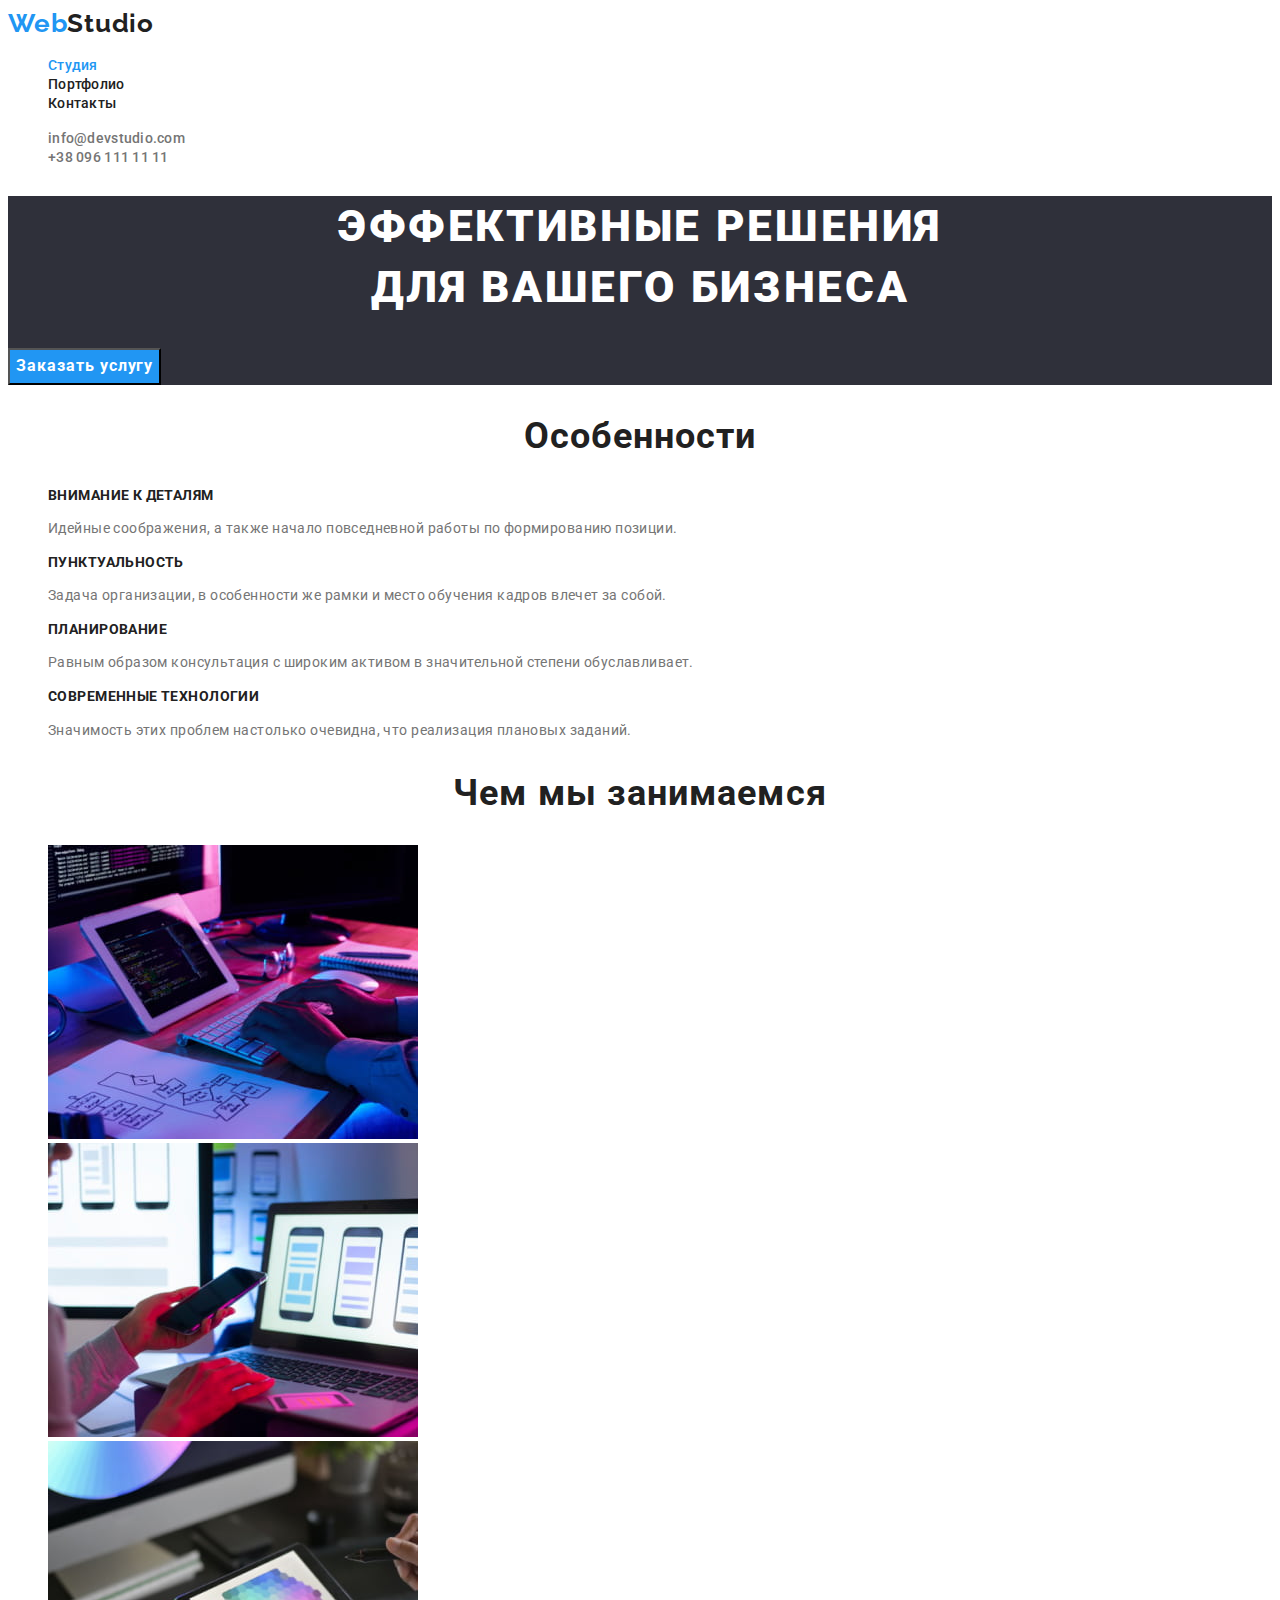
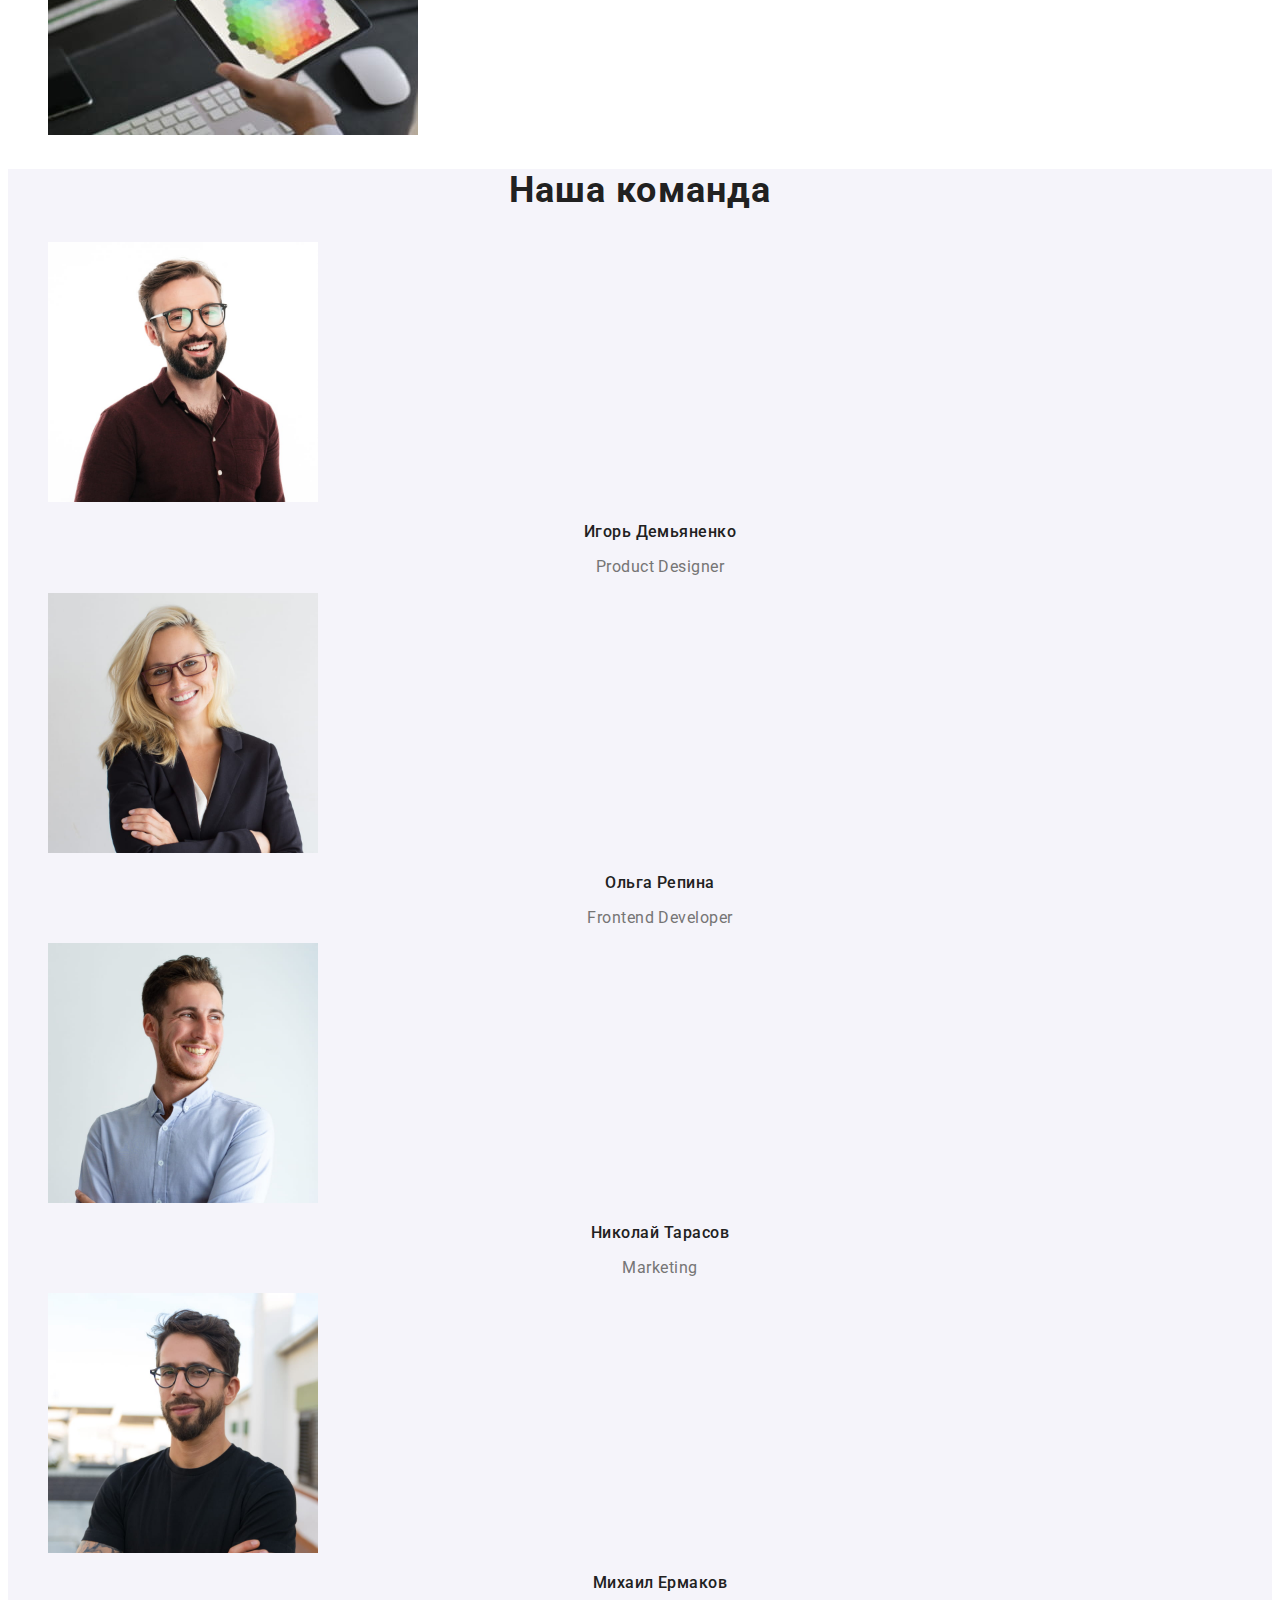
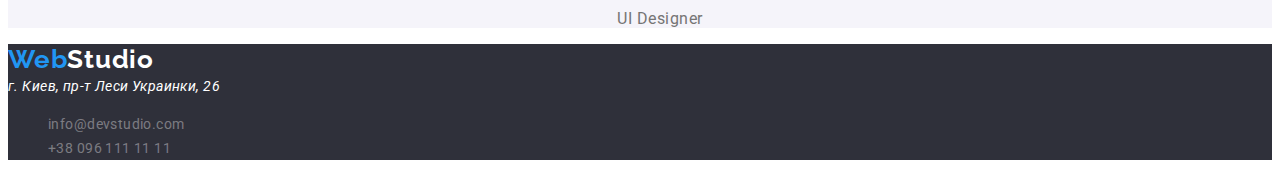
<file: index.html>
<!DOCTYPE html>
<html lang="ru">
<head>
    <meta charset="UTF-8">
    <meta http-equiv="X-UA-Compatible" content="IE=edge">
    <meta name="viewport" content="width=device-width, initial-scale=1.0">
    <title>Homework-01</title>
    <link rel="preconnect" href="https://fonts.googleapis.com">
    <link rel="preconnect" href="https://fonts.gstatic.com" crossorigin>
    <link href="https://fonts.googleapis.com/css2?family=Raleway:wght@700&family=Roboto:wght@400;500;700;900&display=swap" rel="stylesheet">
    <link rel="stylesheet" href="css/styles.css">
</head>
<body>

    <header class="head-page">
        <nav class="nav-page">
            <a href="#" lang="en" class="logo"><span class="web-style">Web</span>Studio</a>
            <ul class="nav-menu">
                <li class="list"><a href="./index.html" class="menu-link studio">Студия</a></li>
                <li class="list"><a href="./portfolio.html" class="menu-link portfolio">Портфолио</a></li>
                <li class="list"><a href="#" class="menu-link">Контакты</a></li>
            </ul>
        </nav>
        <ul class="contact-lists">
            <li class="list"><a href="mailto:info@devstudio.com" class="contact-link">info@devstudio.com</a></li>
            <li class="list"><a href="tel:+380961111111" class="contact-link">+38 096 111 11 11</a></li>
        </ul>
    </header>

    <main class="main-page">
        <section class="slider-section">
            <h1 class="page-title">Эффективные решения <br>для вашего бизнеса</h1>
            <button type="button" class="slider-btn">Заказать услугу</button>
        </section>

        <section class="section">
            <h2 class="title">Особенности</h2>
            <ul class="features-lists">
                <li class="features-list list">
                    <h3 class="name">Внимание к деталям</h3>
                    <p class="discribe">Идейные соображения, а также начало повседневной работы по формированию позиции.</p>
                </li>
                <li class="features-list list">
                    <h3 class="name">Пунктуальность</h3>
                    <p class="discribe">Задача организации, в особенности же рамки и место обучения кадров влечет за собой.</p>
                </li>
                <li class="features-list list">
                    <h3 class="name">Планирование</h3>
                    <p class="discribe">Равным образом консультация с широким активом в значительной степени обуславливает.</p>
                </li>
                <li class="features-list list">
                    <h3 class="name">Современные технологии</h3>
                    <p class="discribe">Значимость этих проблем настолько очевидна, что реализация плановых заданий.</p>
                </li>
            </ul>
        </section>

        <section class="section">
            <h2 class="title">Чем мы занимаемся</h2>
            <ul class="action-lists">
                <li class="list"><img src="./images/first-image.jpg" alt="Проектирование" width="370" class="action-image"/></li>
                <li class="list"><img src="./images/second-image.jpg" alt="Разработка" width="370" class="action-image"/></li>
                <li class="list"><img src="./images/third-image.jpg" alt="Дизайн" width="370" class="action-image"/></li>
            </ul>
        </section>

        <section class="team-section section">
            <h2 class="title">Наша команда</h2>
            <ul class="our-team-lists">
                <li class="list">
                    <img src="./images/team-1.jpg" alt="Игорь Демьяненко" width="270" class="team-member-image"/>
                    <h3 class="member-name">Игорь Демьяненко</h3>
                    <p lang="en" class="member-discribe">Product Designer</p>
                </li>
                <li class="list">
                    <img src="./images/team-2.jpg" alt="Ольга Репина" width="270" class="team-member-image"/>
                    <h3 class="member-name">Ольга Репина</h3>
                    <p lang="en" class="member-discribe">Frontend Developer</p>
                </li>
                <li class="list">
                    <img src="./images/team-3.jpg" alt="Николай Тарасов" width="270" class="team-member-image"/>
                    <h3 class="member-name">Николай Тарасов</h3>
                    <p lang="en" class="member-discribe">Marketing</p>
                </li>
                <li class="list">
                    <img src="./images/team-4.jpg" alt="Михаил Ермаков" width="270" class="team-member-image"/>
                    <h3 class="member-name">Михаил Ермаков</h3>
                    <p lang="en" class="member-discribe">UI Designer</p>
                </li>
            </ul>
        </section>

    </main>

    <footer class="footer-page">
        <a href="#" class="footer-logo"><span class="web-style">Web</span>Studio</a>
        <address class="company-adress">
            г. Киев, пр-т Леси Украинки, 26
            <ul class="contact-lists">
                <li class="list"><a href="mailto:info@devstudio.com" class="address-link">info@devstudio.com</a></li>
                <li class="list"><a href="tel:+380961111111" class="address-link">+38 096 111 11 11</a></li>
            </ul>
        </address>
    </footer>

</body>
</html>
</file>
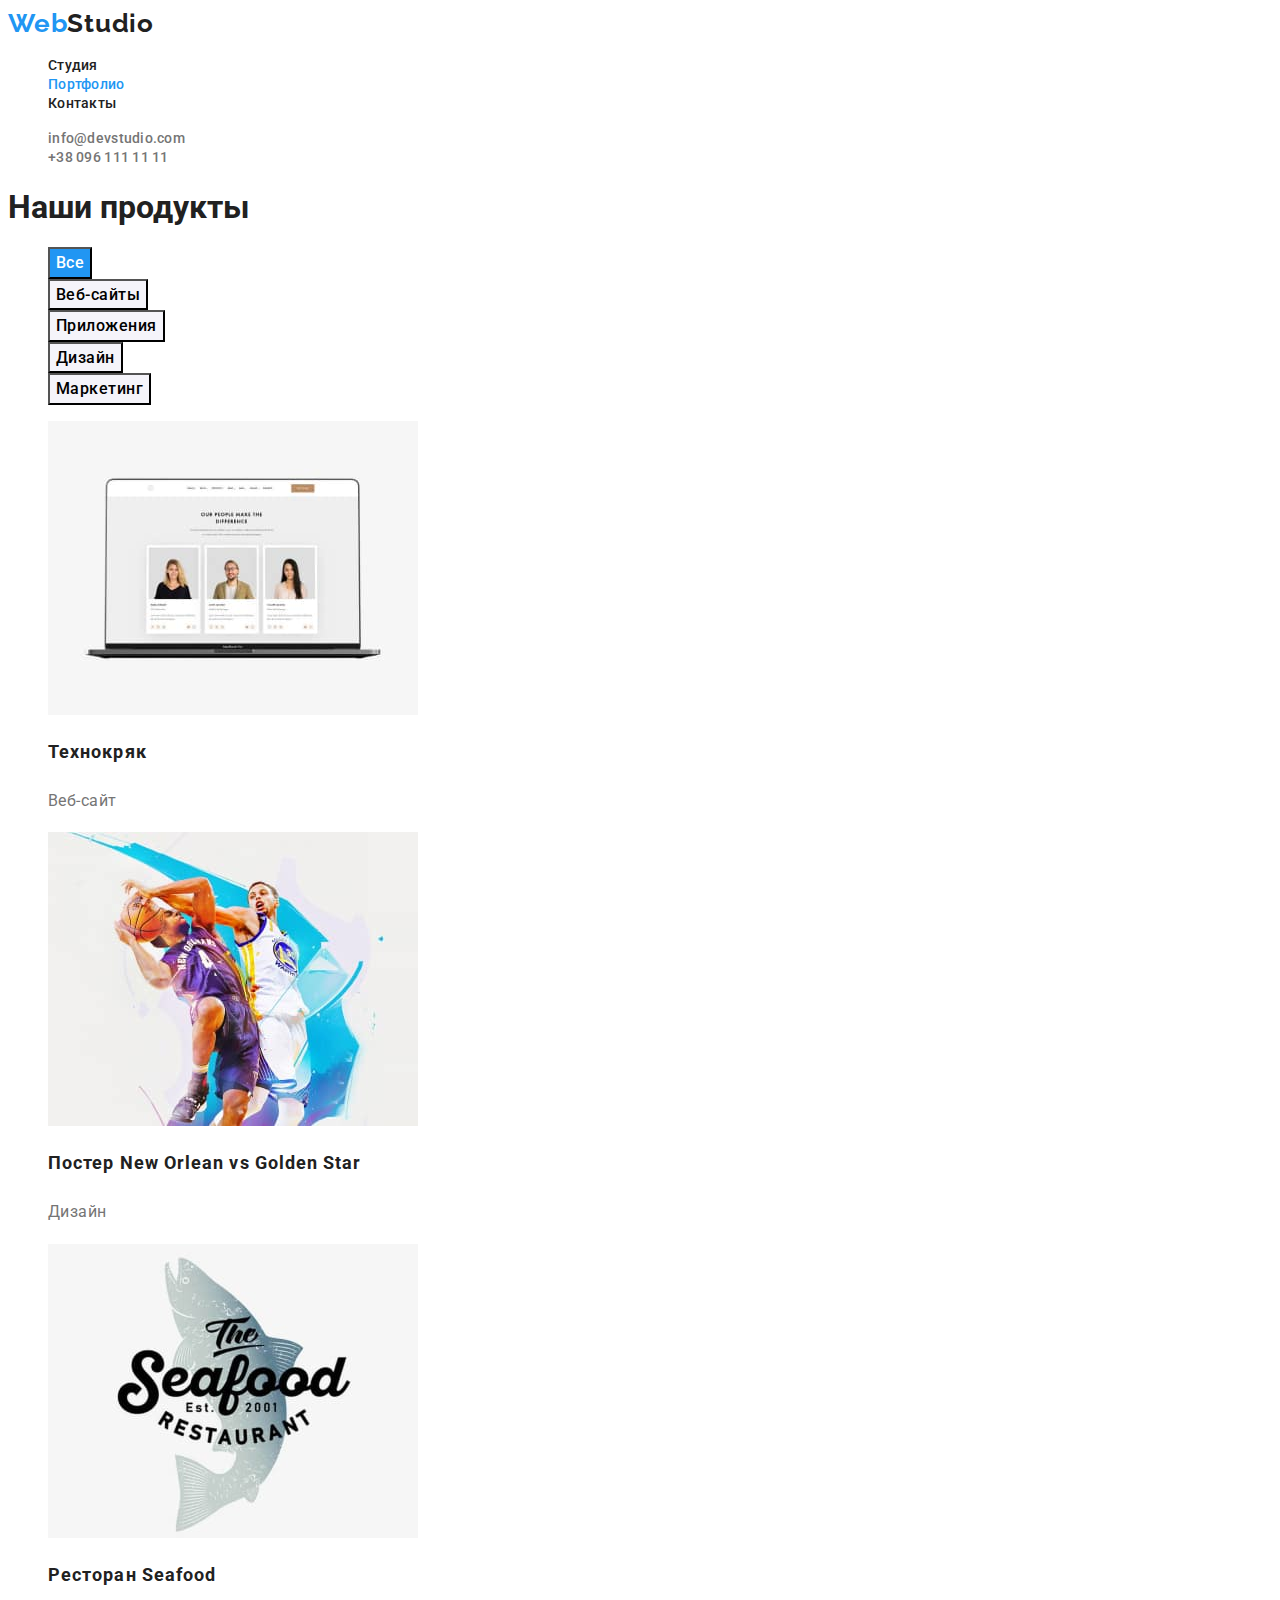
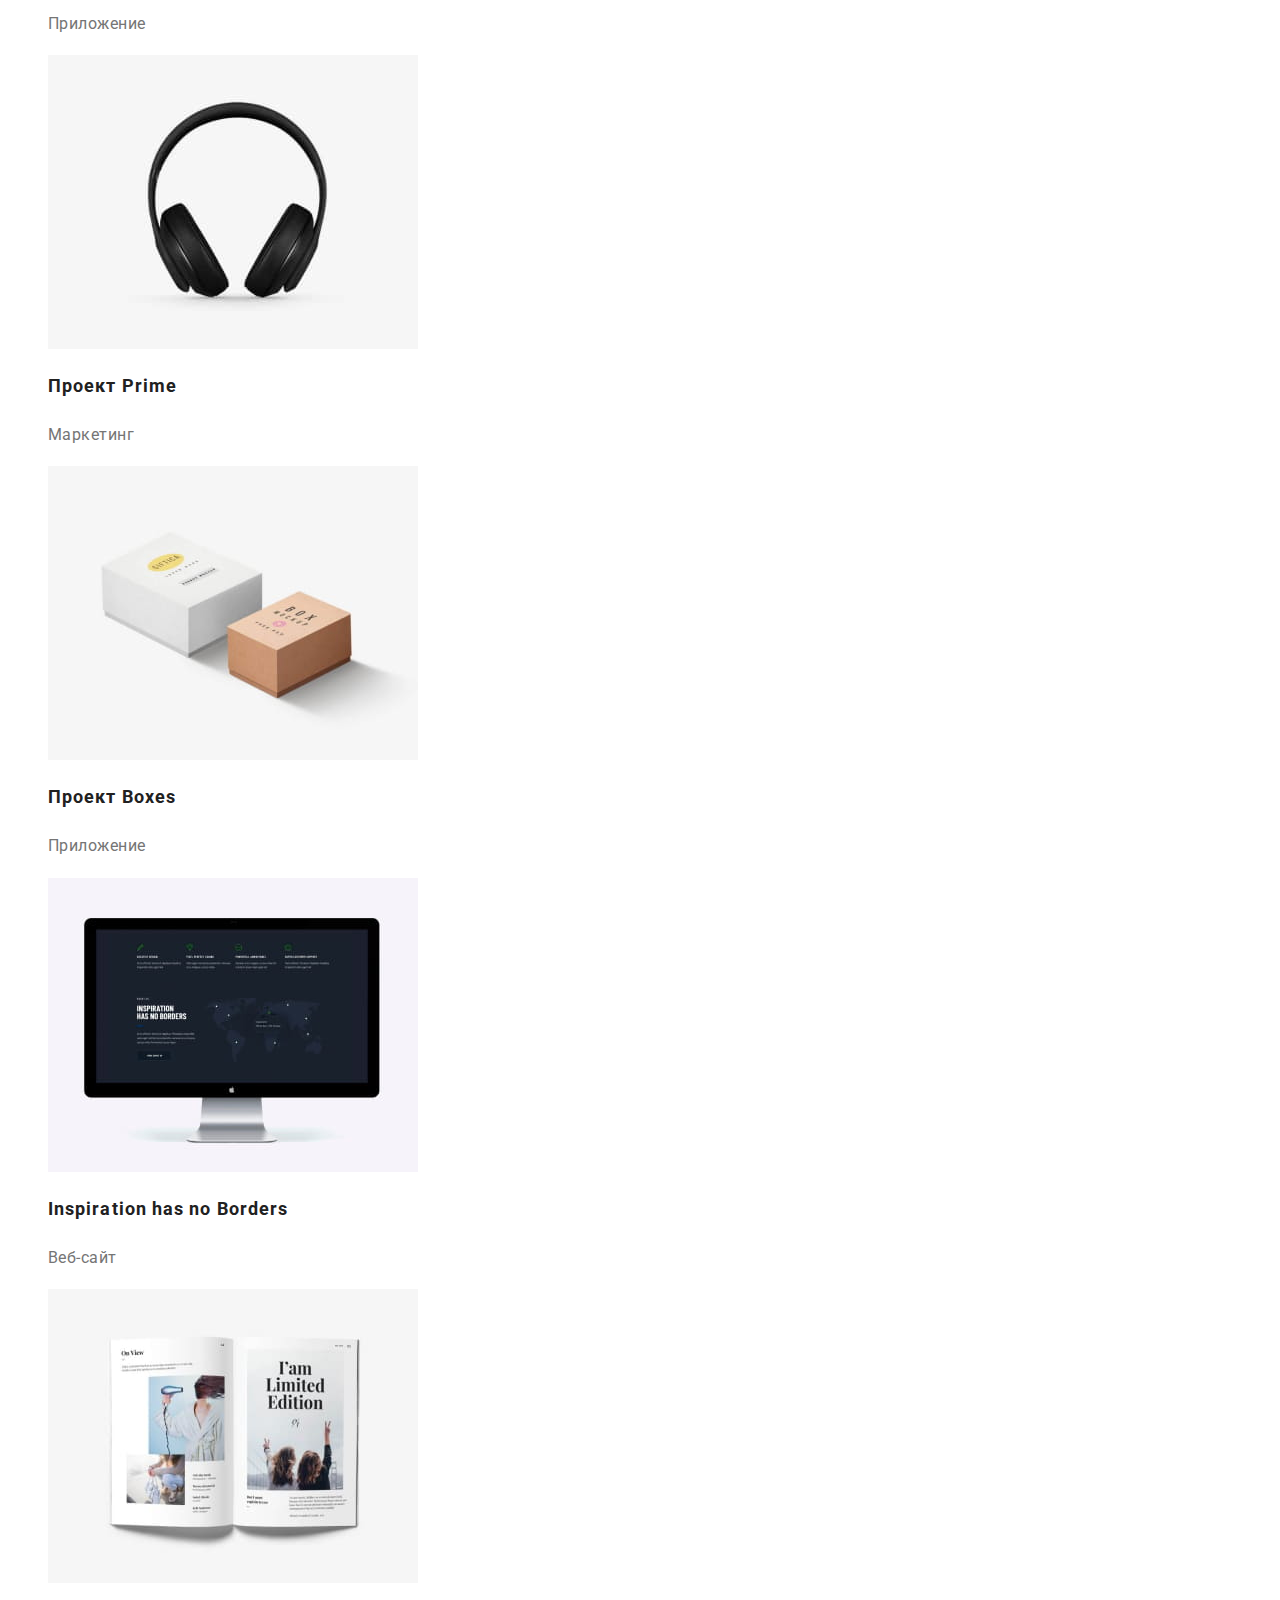
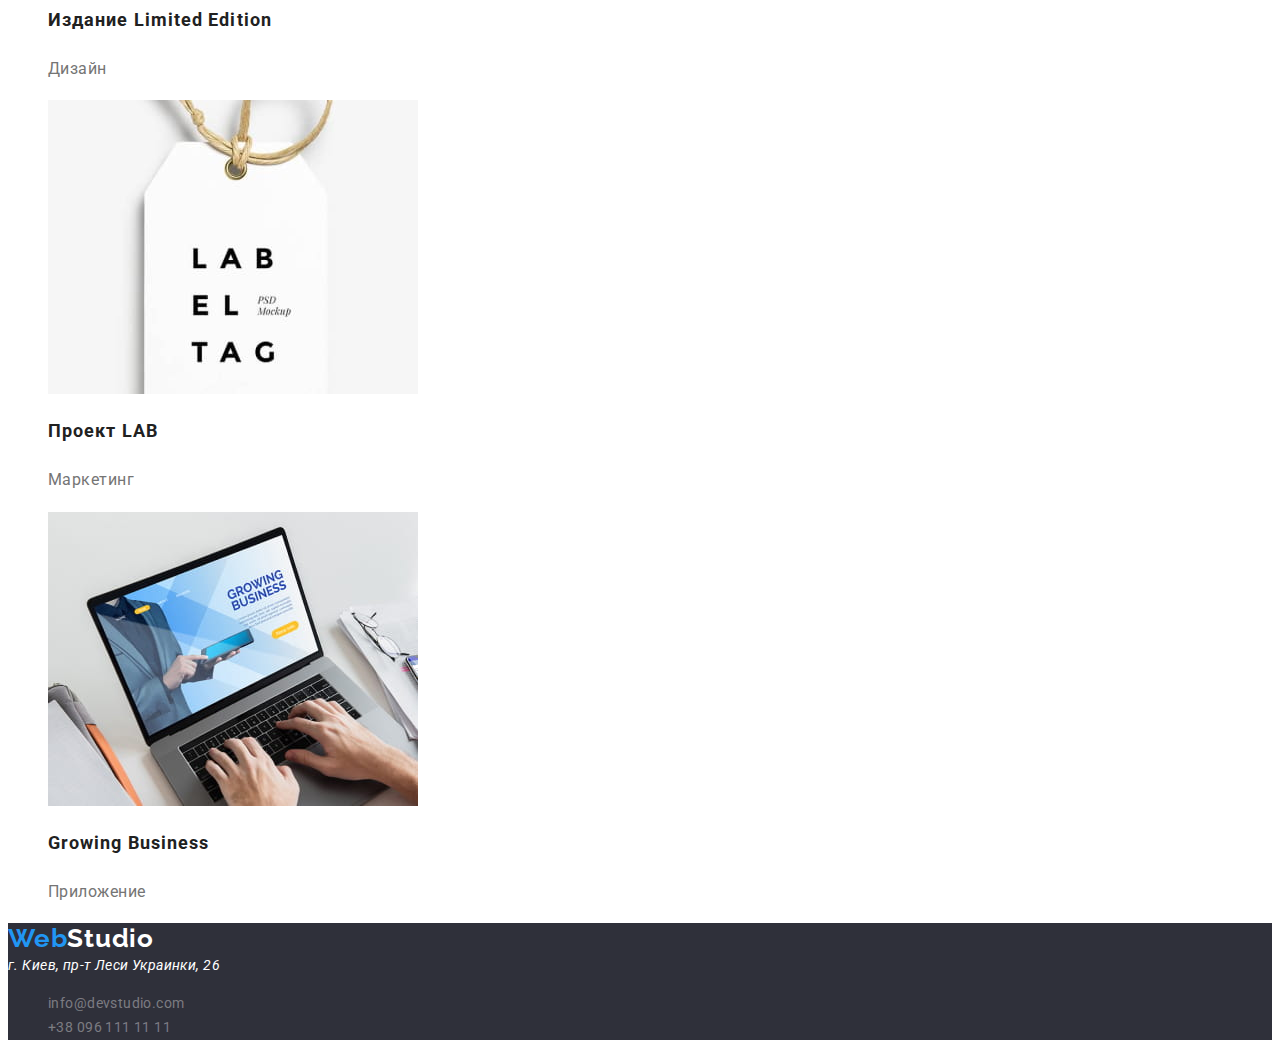
<file: portfolio.html>
<!DOCTYPE html>
<html lang="ru">
<head>
    <meta charset="UTF-8">
    <meta http-equiv="X-UA-Compatible" content="IE=edge">
    <meta name="viewport" content="width=device-width, initial-scale=1.0">
    <title>Portfolio</title>
    <link rel="preconnect" href="https://fonts.googleapis.com">
    <link rel="preconnect" href="https://fonts.gstatic.com" crossorigin>
    <link href="https://fonts.googleapis.com/css2?family=Raleway:wght@700&family=Roboto:wght@400;500;700;900&display=swap" rel="stylesheet">
    <link rel="stylesheet" href="css/portfolio.css">
</head>
<body>
    
   <header class="head-page">
       <nav class="nav-page">
           <a href="#" lang="en" class="logo"><span class="web-style">Web</span>Studio</a>
           <ul class="nav-menu">
               <li class="list"><a href="./index.html" class="menu-link studio">Студия</a></li>
               <li class="list"><a href="./portfolio.html" class="menu-link portfolio">Портфолио</a></li>
               <li class="list"><a href="#" class="menu-link">Контакты</a></li>
           </ul>
       </nav>
       <ul class="contact-lists">
           <li class="list"><a href="mailto:info@devstudio.com" class="contact-link">info@devstudio.com</a></li>
           <li class="list"><a href="tel:+380961111111" class="contact-link">+38 096 111 11 11</a></li>
       </ul>
   </header>
    
    <main class="main-page">
        <section class="section">
            <h1 class="title-page">Наши продукты</h1>
            <ul class="nav-lists">
                <li class=" nav-list list">
                    <button type="button" class="btn all">Все</button>
                </li>
                <li class=" nav-list list">
                    <button type="button" class="btn webs">Веб-сайты</button>
                </li>
                <li class=" nav-list list">
                    <button type="button" class="btn programs">Приложения</button>
                </li>
                <li class=" nav-list list">
                    <button type="button" class="btn design">Дизайн</button>
                </li>
                <li class=" nav-list list">
                    <button type="button" class="btn marketing">Маркетинг</button>
                </li>
            </ul>
            <ul class="products-lists">
                <li class="product-list list">
                    <a href="#" class="product-link">
                       <img src="./images/product-1.jpg" alt="Ноутбук" class="image" width="370px">
                       <h2 class="product-name">Технокряк</h2>
                       <p class="discribe">Веб-сайт</p>
                    </a>
                </li>
                <li class="product-list list">
                    <a href="#" class="product-link">
                        <img src="./images/product-2.jpg" alt="Постер" class="image" width="370px">
                        <h2 class="product-name">Постер New Orlean vs Golden Star</h2>
                        <p class="discribe">Дизайн</p>
                    </a>
                </li>
                <li class="product-list list">
                    <a href="#" class="product-link">
                        <img src="./images/product-3.jpg" alt="Ресторан" class="image" width="370px">
                        <h2 class="product-name">Ресторан Seafood</h2>
                        <p class="discribe">Приложение</p>
                    </a>
                </li>
                <li class="product-list list">
                    <a href="#" class="product-link">
                        <img src="./images/product-4.jpg" alt="Наушники" class="image" width="370px">
                        <h2 class="product-name">Проект Prime</h2>
                        <p class="discribe">Маркетинг</p>
                    </a>
                </li>
                <li class="product-list list">
                    <a href="#" class="product-link">
                        <img src="./images/product-5.jpg" alt="Коробки" class="image" width="370px">
                        <h2 class="product-name">Проект Boxes</h2>
                        <p class="discribe">Приложение</p>
                    </a>
                </li>
                <li class="product-list list">
                    <a href="#" class="product-link">
                        <img src="./images/product-6.jpg" alt="Монитор" class="image" width="370px">
                        <h2 lang="en" class="product-name">Inspiration has no Borders</h2>
                        <p class="discribe">Веб-сайт</p>
                    </a>
                </li>
                <li class="product-list list">
                    <a href="#" class="product-link">
                        <img src="./images/product-7.jpg" alt="Книга" class="image" width="370px">
                        <h2 class="product-name">Издание Limited Edition</h2>
                        <p class="discribe">Дизайн</p>
                    </a>
                </li>
                <li class="product-list list">
                    <a href="#" class="product-link">
                        <img src="./images/product-8.jpg" alt="Лейбл" class="image" width="370px">
                        <h2 class="product-name">Проект LAB</h2>
                        <p class="discribe">Маркетинг</p>
                    </a>
                </li>
                <li class="product-list list">
                    <a href="#" class="product-link">
                        <img src="./images/product-9.jpg" alt="Приложение" class="image" width="370px">
                        <h2 lang="en" class="product-name">Growing Business</h2>
                        <p class="discribe">Приложение</p>
                    </a>
                </li>
            </ul>
        </section>
    </main>

    <footer class="footer-page">
        <a href="#" class="footer-logo"><span class="web-style">Web</span>Studio</a>
        <address class="company-adress">
            г. Киев, пр-т Леси Украинки, 26
            <ul class="contact-lists">
                <li class="list"><a href="mailto:info@devstudio.com" class="address-link">info@devstudio.com</a></li>
                <li class="list"><a href="tel:+380961111111" class="address-link">+38 096 111 11 11</a></li>
            </ul>
        </address>
    </footer>
    
</body>
</html>
</file>
<file: css/styles.css>
:root {
    --primary-color: #2196F3;
    --secondary-color: #FFFFFF;

    --primary-text-color: #757575;
    --title-color: #212121;
    --address-color: #ffffff60;
    --btn-hover: #188CE8;
    --slider-color: #2F303A;
    --cards-section-color: #F5F4FA;
}
body {
    font-family: 'Roboto', sans-serif;
    color: var(--title-color);
}
.list {
    list-style: none;
}
.logo {
    font-family: 'Raleway';
    font-weight: bold;
    font-size: 26px;
    line-height: 1.2;
    color: var(--title-color);
    text-decoration: none;
    letter-spacing: 0.03em;
}
.web-style {
    color: var(--primary-color);
}
.menu-link {
    font-weight: 500;
    font-size: 14px;
    line-height: 1.1;
    color: var(--title-color);
    text-decoration: none;
    letter-spacing: 0.02em;
}
.studio {
    color: var(--primary-color);
}
.contact-link {
    font-weight: 500;
    font-size: 14px;
    line-height: 1.1;
    color: var(--primary-text-color);
    text-decoration: none;
    letter-spacing: 0.02em;
}
.menu-link:hover,
.menu-link:focus,
.contact-link:hover,
.contact-link:focus {
    color: var(--primary-color);
}
.slider-section {
    background-color: var(--slider-color);
}
.page-title {
    text-align: center;
    font-weight: 900;
    font-size: 44px;
    line-height: 1.4;
    color: var(--secondary-color);
    letter-spacing: 0.06em;
    text-transform: uppercase;
}
.slider-btn {
    cursor: pointer;
    font-family: 'Roboto', sans-serif;
    text-align: center;
    font-weight: bold;
    font-size: 16px;
    line-height: 1.9;
    letter-spacing: 0.06em;
    background-color: var(--primary-color);
    color: var(--secondary-color);
}
.slider-btn:hover,
.slider-btn:focus {
    background-color: var(--btn-hover);
}
.title {
    text-align: center;
    font-weight: bold;
    font-size: 36px;
    line-height: 1.2;
    color: var(--title-color);
    letter-spacing: 0.03em;
}
.name {
    font-weight: bold;
    font-size: 14px;
    line-height: 1.1;
    color: var(--title-color);
    letter-spacing: 0.03em;
    text-transform: uppercase;
}
.discribe {
    font-size: 14px;
    line-height: 1.7;
    letter-spacing: 0.03em;
    color:var(--primary-text-color);
}
.member-name {
    text-align: center;
    font-weight: 500;
    font-size: 16px;
    line-height: 1.2;
    letter-spacing: 0.03em;
    color: var(--title-color);
}
.team-section {
    background-color: var(--cards-section-color);
}
.member-discribe {
    text-align: center;
    font-size: 16px;
    line-height: 1.2;
    letter-spacing: 0.03em;
    color: var(--primary-text-color);
}
.footer-page {
    background-color: var(--slider-color);
}
.footer-logo {
    font-family: 'Raleway';
    font-weight: bold;
    font-size: 26px;
    line-height: 1.2;
    letter-spacing: 0.03em;
    color:var(--secondary-color);
    text-decoration: none;
}
.company-adress {
    font-size: 14px;
    line-height: 1.7;
    letter-spacing: 0.03em;
    color: var(--secondary-color);
}
.address-link {
    font-style: normal;
    font-size: 14px;
    line-height: 1.7;
    letter-spacing: 0.03em;
    color: var(--address-color);
    text-decoration: none;
}
.address-link:hover,
.address-link:focus {
    color: var(--primary-color);
}
</file>
<file: css/portfolio.css>
:root {
    --primary-color: #2196F3;
    --secondary-color: #FFFFFF;

    --primary-text-color: #757575;
    --title-color: #212121;
    --address-color: #ffffff60;
    --btn-color: #F5F4FA;
    --slider-color: #2F303A;
}
body {
    font-family: 'Roboto', sans-serif;
    color: var(--title-color);
}
.list {
    list-style: none;
}
.logo {
    font-family: 'Raleway';
    font-weight: bold;
    font-size: 26px;
    line-height: 1.2;
    letter-spacing: 0.03em;
    color: var(--title-color);
    text-decoration: none;
}
.web-style {
    color: var(--primary-color);
}

.menu-link {
    font-weight: 500;
    font-size: 14px;
    line-height: 1.1;
    letter-spacing: 0.02em;
    color: var(--title-color);
    text-decoration: none;
}
.portfolio {
    color:var(--primary-color);
}
.contact-link {
    font-weight: 500;
    font-size: 14px;
    line-height: 1.1;
    letter-spacing: 0.02em;
    color: var(--primary-text-color);
    text-decoration: none;
}

.menu-link:hover,
.menu-link:focus,
.contact-link:hover,
.contact-link:focus {
    color: var(--primary-color);
}
.btn {
    cursor: pointer;
    font-family: 'Roboto', sans-serif;
    background-color: var(--btn-color);
    text-align: center;
    font-weight: 500;
    font-size: 16px;
    line-height: 1.6;
    letter-spacing: 0.03em;
}
.all {
    background-color: var(--primary-color);
    color: var(--secondary-color);
}
.btn:hover,
.btn:focus {
    background-color: var(--primary-color);
    color: var(--secondary-color);
}
.product-link {
    text-decoration: none;
}
.product-name {
    font-weight: bold;
    font-size: 18px;
    line-height: 2;
    letter-spacing: 0.06em;
    color: var(--title-color);
}
.discribe {
    font-size: 16px;
    line-height: 1.9;
    color: var(--primary-text-color);
    letter-spacing: 0.03em;
}
.footer-page {
    background-color: var(--slider-color);
}

.footer-logo {
    font-family: 'Raleway';
    font-weight: bold;
    font-size: 26px;
    line-height: 1.2;
    letter-spacing: 0.03em;
    color: var(--secondary-color);
    text-decoration: none;
}

.company-adress {
    font-size: 14px;
    line-height: 1.7;
    letter-spacing: 0.03em;
    color: var(--secondary-color);
}

.address-link {
    font-style: normal;
    font-size: 14px;
    line-height: 1.7;
    letter-spacing: 0.03em;
    color: var(--address-color);
    text-decoration: none;
}

.address-link:hover,
.address-link:focus {
    color: var(--primary-color);
}
</file>
